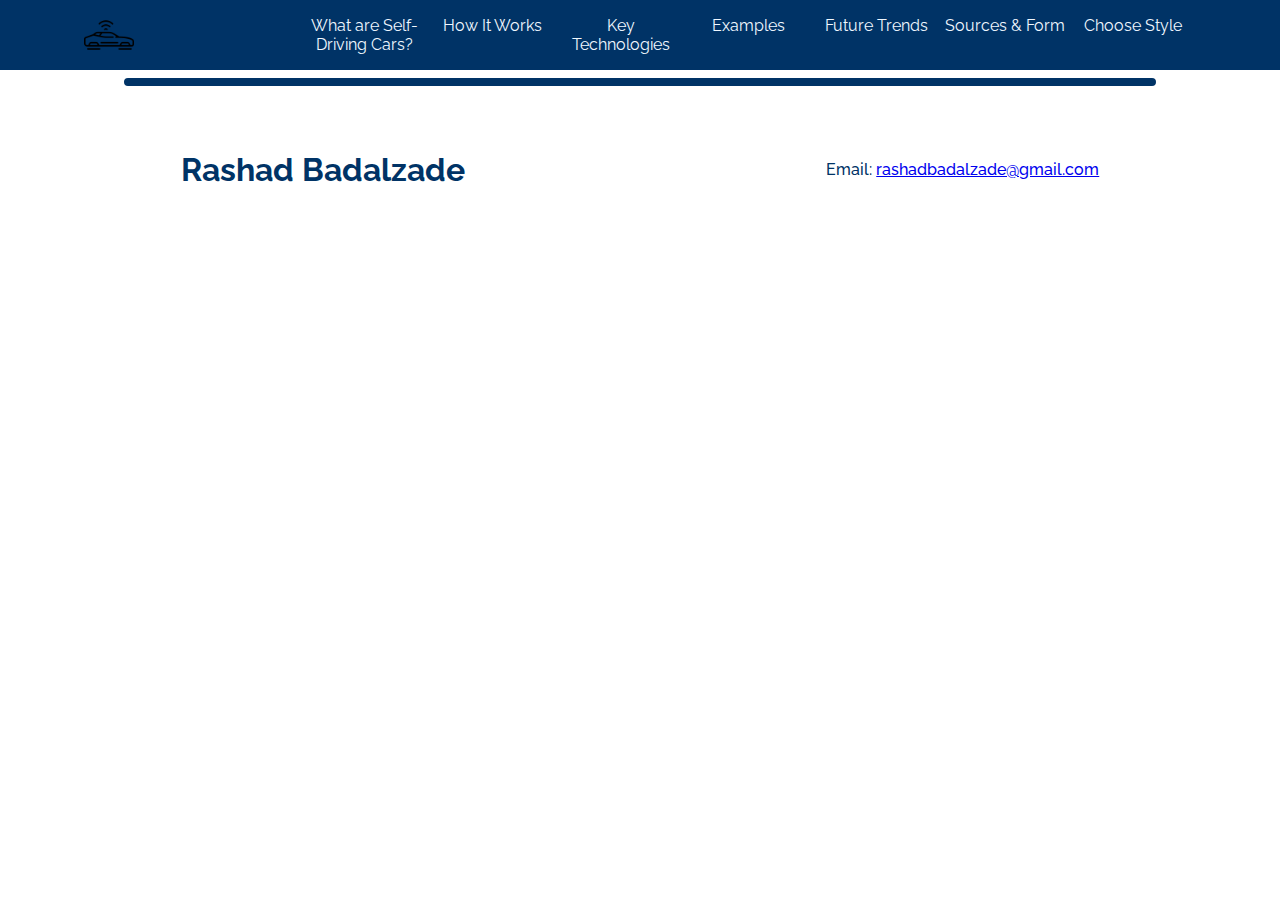
<file: index.html>
<!DOCTYPE html>
<html lang="en">

<head>
    <meta charset="UTF-8">
    <meta http-equiv="X-UA-Compatible" content="IE=edge">
    <meta name="viewport" content="width=device-width, initial-scale=1.0">
    <title>Self-Driving Automobiles</title>
    <link id="themeStylesheet" href="index.css" rel="stylesheet">
    <link href="https://fonts.googleapis.com/css2?family=Raleway:wght@200;300;400;500;600;700;800;900&display=swap" rel="stylesheet">
    <script src="switchStyle.js" defer></script>

</head>

<body>
    <header>
            <img src="logo.png" alt="Logo of Self-Driving Cars">
        <nav>
            <a href="intro.html">
                <p>What are Self-Driving Cars?</p>
            </a>
            <a href="how-it-works.html">
                <p>How It Works</p>
            </a>
            <a href="key-technologies.html">
                <p>Key Technologies</p>
            </a>
            <a href="examples.html">
                <p>Examples</p>
            </a>
            <a href="future-trends.html">
                <p>Future Trends</p>
            </a>
            <a href="form.html">
                <p>Sources & Form</p>
            </a>
            <a href="styles.html">
                <p>Choose Style</p>
            </a>
        </nav>
    </header>
</body>

<hr>
<footer>
    <h1>Rashad Badalzade</h1>
    <div>
        <p>Email: <a href="mailto:rashadbadalzade@gmail.com">rashadbadalzade@gmail.com</a></p>
    </div>
</footer>

</html>
</file>
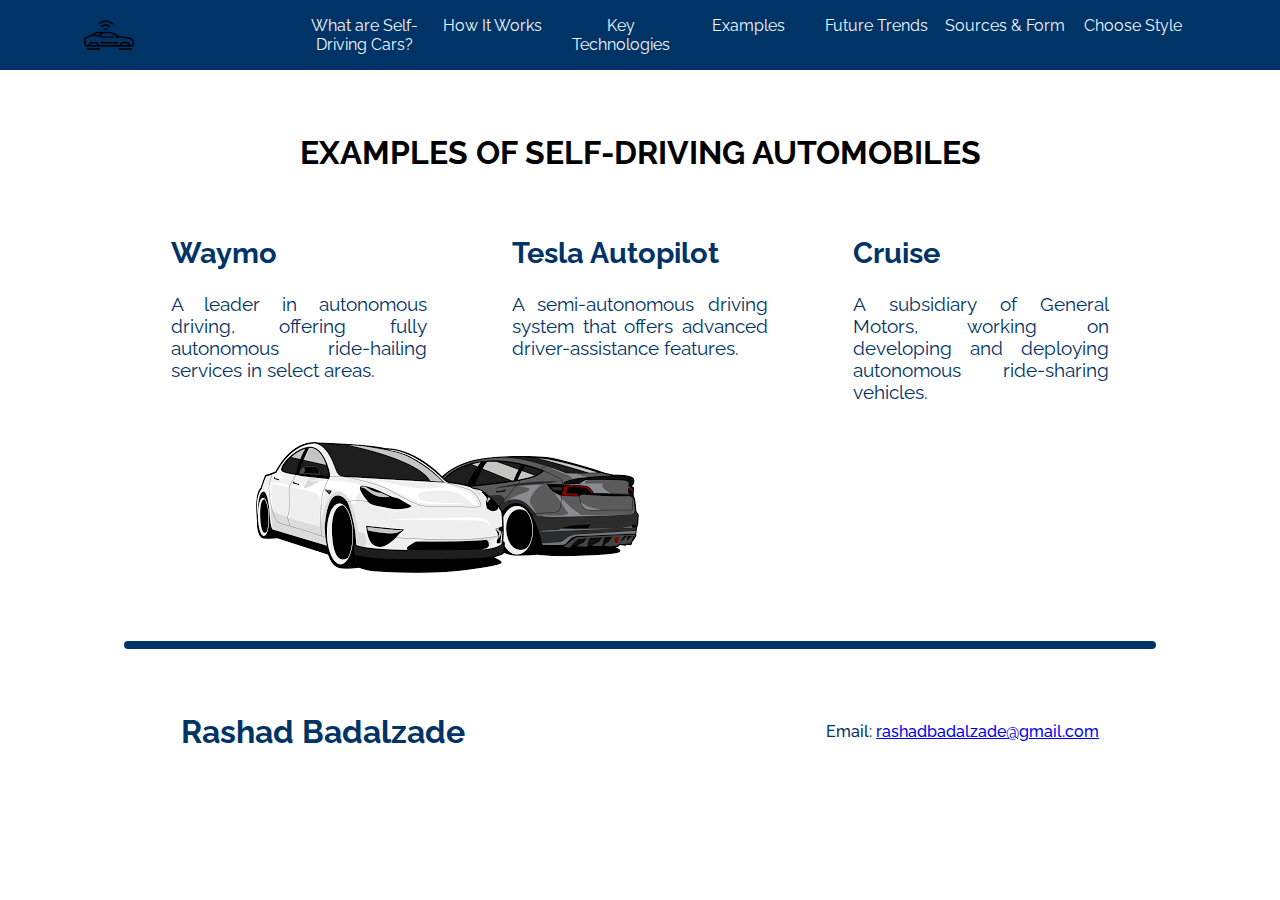
<file: examples.html>
<!DOCTYPE html>
<html lang="en">

<head>
    <meta charset="UTF-8">
    <meta http-equiv="X-UA-Compatible" content="IE=edge">
    <meta name="viewport" content="width=device-width, initial-scale=1.0">
    <title>Examples of Self-Driving Automobiles</title>
    <link id="themeStylesheet" href="index.css" rel="stylesheet">
    <link href="https://fonts.googleapis.com/css2?family=Raleway:wght@200;300;400;500;600;700;800;900&display=swap" rel="stylesheet">
    <script src="switchStyle.js" defer></script>
</head>

<body>
    <header>
            <img src="logo.png" alt="Logo of Self-Driving Cars">
        <nav>
            <a href="intro.html">
                <p>What are Self-Driving Cars?</p>
            </a>
            <a href="how-it-works.html">
                <p>How It Works</p>
            </a>
            <a href="key-technologies.html">
                <p>Key Technologies</p>
            </a>
            <a href="examples.html">
                <p>Examples</p>
            </a>
            <a href="future-trends.html">
                <p>Future Trends</p>
            </a>
            <a href="form.html">
                <p>Sources & Form</p>
            </a>
            <a href="styles.html">
                <p>Choose Style</p>
            </a>
        </nav>
    </header>
    <div class="section">
        <h1>EXAMPLES OF SELF-DRIVING AUTOMOBILES</h1>
        <section id="part-4-inner">
            <div>
                <h2>Waymo</h2>
                <p>A leader in autonomous driving, offering fully autonomous ride-hailing services in select areas.</p>
            </div>
            <div>
                <h2>Tesla Autopilot</h2>
                <p>A semi-autonomous driving system that offers advanced driver-assistance features.</p>
            </div>
            <div>
                <h2>Cruise</h2>
                <p>A subsidiary of General Motors, working on developing and deploying autonomous ride-sharing vehicles.</p>
            </div>
        </section>
        <div style="max-width: 60%; margin: auto;">
            <img style="max-width:100%; margin: auto;" src="tesla1.png" alt="Popular Autonomous Vehicles">
        </div>
    </div>
</body>

<hr>
<footer>
    <h1>Rashad Badalzade</h1>
    <div>
        <p>Email: <a href="mailto:rashadbadalzade@gmail.com">rashadbadalzade@gmail.com</a></p>
    </div>
</footer>

</html>
</file>
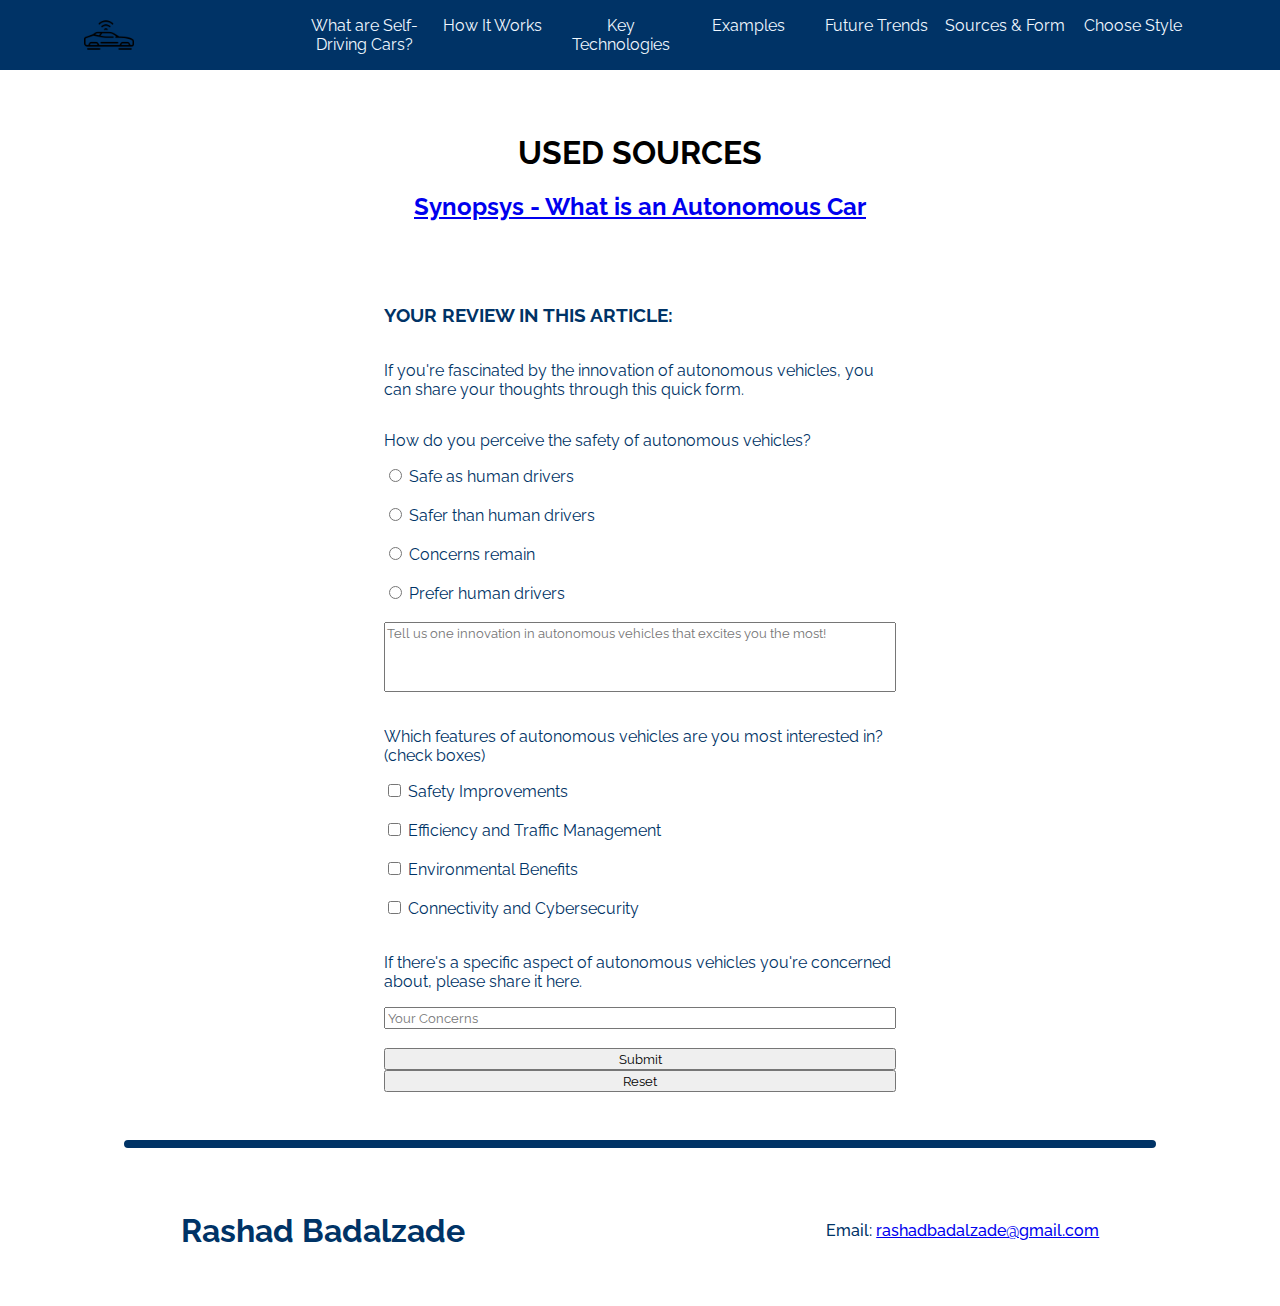
<file: form.html>
<!DOCTYPE html>
<html lang="en">

<head>
    <meta charset="UTF-8">
    <meta http-equiv="X-UA-Compatible" content="IE=edge">
    <meta name="viewport" content="width=device-width, initial-scale=1.0">
    <title>How It Works</title>
    <link id="themeStylesheet" href="index.css" rel="stylesheet">
    <link href="https://fonts.googleapis.com/css2?family=Raleway:wght@200;300;400;500;600;700;800;900&display=swap" rel="stylesheet">
    <script src="switchStyle.js" defer></script>
</head>

<body>
    <header>
            <img src="logo.png" alt="Logo of Self-Driving Cars">
        <nav>
            <a href="intro.html">
                <p>What are Self-Driving Cars?</p>
            </a>
            <a href="how-it-works.html">
                <p>How It Works</p>
            </a>
            <a href="key-technologies.html">
                <p>Key Technologies</p>
            </a>
            <a href="examples.html">
                <p>Examples</p>
            </a>
            <a href="future-trends.html">
                <p>Future Trends</p>
            </a>
            <a href="form.html">
                <p>Sources & Form</p>
            </a>
            <a href="styles.html">
                <p>Choose Style</p>
            </a>
        </nav>
    </header>

    <div class="section">
        <div style="text-align: center">
            <h1> USED SOURCES </h1>
            <a href="https://www.synopsys.com/automotive/what-is-autonomous-car.html" >
                <h2>Synopsys - What is an Autonomous Car</h2>
            </a>
            
        </div>
    </div>

    <form method="post" action="mailto:rashadbadalzade@gmail.com">
        <h3>YOUR REVIEW IN THIS ARTICLE:</h3>
        <p>If you're fascinated by the innovation of autonomous vehicles, you can share your thoughts through this quick form.</p>
        <p>How do you perceive the safety of autonomous vehicles?</p>
        <label><input type="radio" name="safety" value="Safe as human drivers"> Safe as human drivers</label><br>
        <label><input type="radio" name="safety" value="Safer than human drivers"> Safer than human drivers</label><br>
        <label><input type="radio" name="safety" value="Concerns remain"> Concerns remain</label><br>
        <label><input type="radio" name="safety" value="Prefer human drivers"> Prefer human drivers</label><br>
        <textarea placeholder="Tell us one innovation in autonomous vehicles that excites you the most!" name="innovation" rows="4" cols="50"></textarea><br>
        <p>Which features of autonomous vehicles are you most interested in? (check boxes)</p>
        <label><input type="checkbox" name="features" value="Safety Improvements"> Safety Improvements</label><br>
        <label><input type="checkbox" name="features" value="Efficiency and Traffic Management"> Efficiency and Traffic Management</label><br>
        <label><input type="checkbox" name="features" value="Environmental Benefits"> Environmental Benefits</label><br>
        <label><input type="checkbox" name="features" value="Connectivity and Cybersecurity"> Connectivity and Cybersecurity</label><br>
        <p>If there's a specific aspect of autonomous vehicles you're concerned about, please share it here.</p>
        <input type="text" name="concern" placeholder="Your Concerns"><br>
        <input type="submit" value="Submit">
        <input type="reset" value="Reset">
    </form>    
</body>

<hr>
<footer>
    <h1>Rashad Badalzade</h1>
    <div>
        <p>Email: <a href="mailto:rashadbadalzade@gmail.com">rashadbadalzade@gmail.com</a></p>
    </div>
</footer>

</html>
</file>
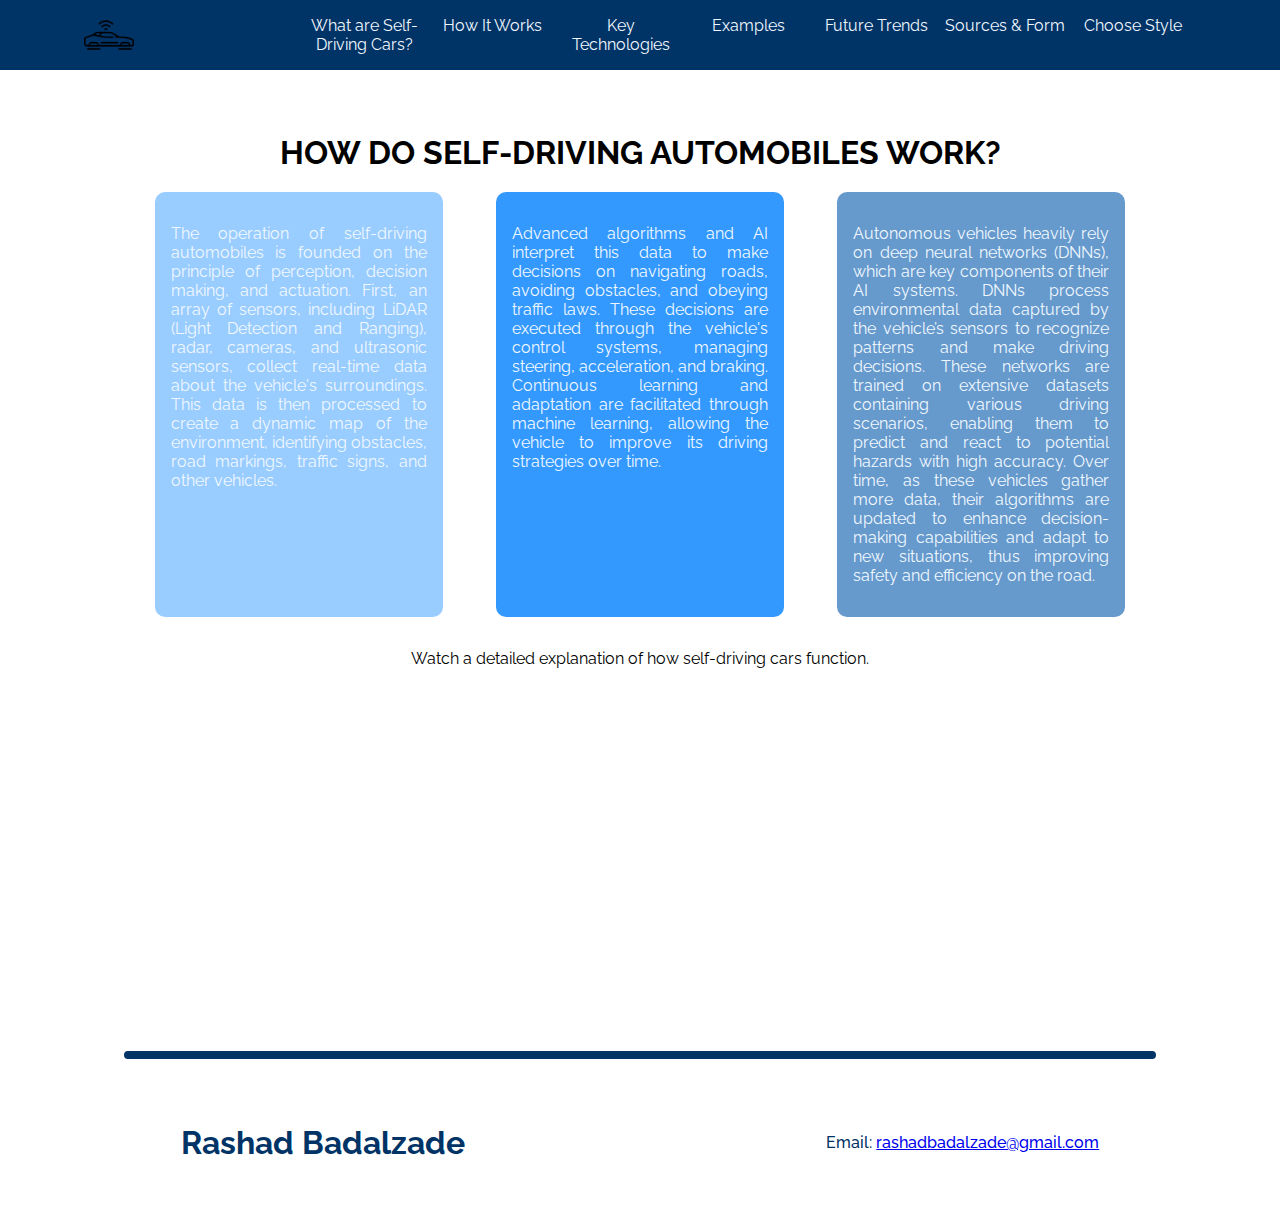
<file: how-it-works.html>
<!DOCTYPE html>
<html lang="en">

<head>
    <meta charset="UTF-8">
    <meta http-equiv="X-UA-Compatible" content="IE=edge">
    <meta name="viewport" content="width=device-width, initial-scale=1.0">
    <title>How It Works</title>
    <link id="themeStylesheet" href="index.css" rel="stylesheet">
    <link href="https://fonts.googleapis.com/css2?family=Raleway:wght@200;300;400;500;600;700;800;900&display=swap" rel="stylesheet">
    <script src="switchStyle.js" defer></script>

</head>

<body>
    <header>
            <img src="logo.png" alt="Logo of Self-Driving Cars">
        <nav>
            <a href="intro.html">
                <p>What are Self-Driving Cars?</p>
            </a>
            <a href="how-it-works.html">
                <p>How It Works</p>
            </a>
            <a href="key-technologies.html">
                <p>Key Technologies</p>
            </a>
            <a href="examples.html">
                <p>Examples</p>
            </a>
            <a href="future-trends.html">
                <p>Future Trends</p>
            </a>
            <a href="form.html">
                <p>Sources & Form</p>
            </a>
            <a href="styles.html">
                <p>Choose Style</p>
            </a>
        </nav>
    </header>
    <div class="section">
        <h1 style="text-align: center;">HOW DO SELF-DRIVING AUTOMOBILES WORK?</h1>
        <div id="part-2-inner">
            <div style="background-color: #99CCFF;">
                <p>The operation of self-driving automobiles is founded on the principle of perception, decision making, and actuation. First, an array of sensors, including LiDAR (Light Detection and Ranging), radar, cameras, and ultrasonic sensors, collect real-time data about the vehicle's surroundings. This data is then processed to create a dynamic map of the environment, identifying obstacles, road markings, traffic signs, and other vehicles.</p>
            </div>
            <div style="background-color: #3399FF;">
                <p>Advanced algorithms and AI interpret this data to make decisions on navigating roads, avoiding obstacles, and obeying traffic laws. These decisions are executed through the vehicle's control systems, managing steering, acceleration, and braking. Continuous learning and adaptation are facilitated through machine learning, allowing the vehicle to improve its driving strategies over time.</p>
            </div>
            <div style="background-color: #6699CC;">
                <p>Autonomous vehicles heavily rely on deep neural networks (DNNs), which are key components of their AI systems. DNNs process environmental data captured by the vehicle’s sensors to recognize patterns and make driving decisions. These networks are trained on extensive datasets containing various driving scenarios, enabling them to predict and react to potential hazards with high accuracy. Over time, as these vehicles gather more data, their algorithms are updated to enhance decision-making capabilities and adapt to new situations, thus improving safety and efficiency on the road.</p>
            </div>
        </div>
        <div id="video-div">
            <figure>
                <figcaption>
                    Watch a detailed explanation of how self-driving cars function.
                </figcaption>
                <iframe width="560" height="315" src="https://www.youtube.com/watch?v=gEy91PGGLR0" frameborder="0" allow="accelerometer; autoplay; clipboard-write; encrypted-media; gyroscope; picture-in-picture" allowfullscreen></iframe>
            </figure>
        </div>
    </div>
</body>

<hr>
<footer>
    <h1>Rashad Badalzade</h1>
    <div>
        <p>Email: <a href="mailto:rashadbadalzade@gmail.com">rashadbadalzade@gmail.com</a></p>
    </div>
</footer>

</html>
</file>
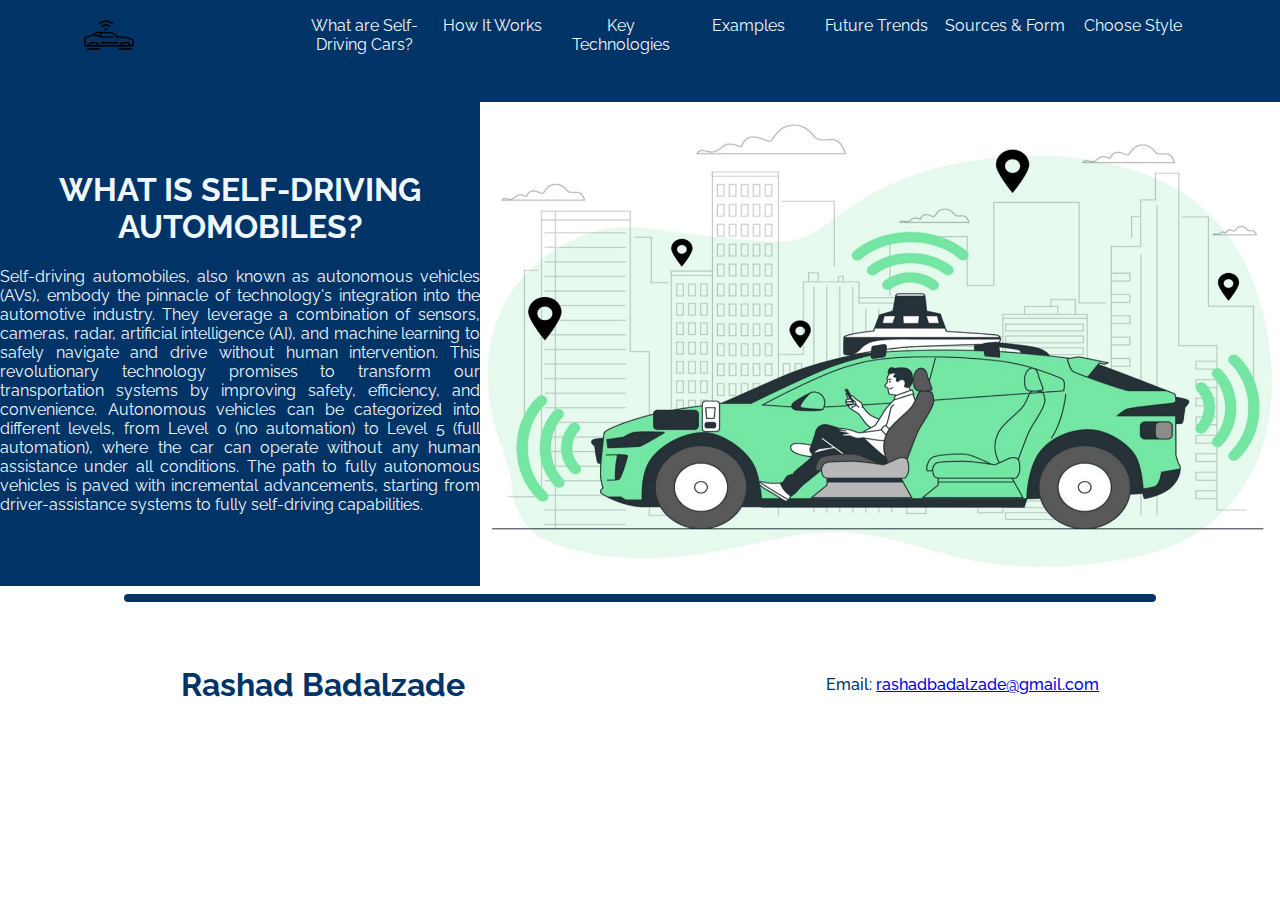
<file: intro.html>
<!DOCTYPE html>
<html lang="en">

<head>
    <meta charset="UTF-8">
    <meta http-equiv="X-UA-Compatible" content="IE=edge">
    <meta name="viewport" content="width=device-width, initial-scale=1.0">
    <title>What are Self-Driving Cars?</title>
    <link id="themeStylesheet" href="index.css" rel="stylesheet">
    <link href="https://fonts.googleapis.com/css2?family=Raleway:wght@200;300;400;500;600;700;800;900&display=swap" rel="stylesheet">
    <script src="switchStyle.js" defer></script>
</head>

<body>
    <header>
            <img src="logo.png" alt="Logo of Self-Driving Cars">
        <nav>
            <a href="intro.html">
                <p>What are Self-Driving Cars?</p>
            </a>
            <a href="how-it-works.html">
                <p>How It Works</p>
            </a>
            <a href="key-technologies.html">
                <p>Key Technologies</p>
            </a>
            <a href="examples.html">
                <p>Examples</p>
            </a>
            <a href="future-trends.html">
                <p>Future Trends</p>
            </a>
            <a href="form.html">
                <p>Sources & Form</p>
            </a>
            <a href="styles.html">
                <p>Choose Style</p>
            </a>
        </nav>
    </header>
    <div id="intro">
        <div>
            <h1>WHAT IS SELF-DRIVING AUTOMOBILES?</h1>
            <article>
                Self-driving automobiles, also known as autonomous vehicles (AVs), embody the pinnacle of technology's integration into the automotive industry. They leverage a combination of sensors, cameras, radar, artificial intelligence (AI), and machine learning to safely navigate and drive without human intervention. This revolutionary technology promises to transform our transportation systems by improving safety, efficiency, and convenience.
                Autonomous vehicles can be categorized into different levels, from Level 0 (no automation) to Level 5 (full automation), where the car can operate without any human assistance under all conditions. The path to fully autonomous vehicles is paved with incremental advancements, starting from driver-assistance systems to fully self-driving capabilities.
            </article>
        </div>
        <img style="max-width: 800px;" src="car1.png" alt="City with Self-Driving Cars">
    </div>
</body>

<hr>
<footer>
    <h1>Rashad Badalzade</h1>
    <div>
        <p>Email: <a href="mailto:rashadbadalzade@gmail.com">rashadbadalzade@gmail.com</a></p>
    </div>
</footer>

</html>
</file>
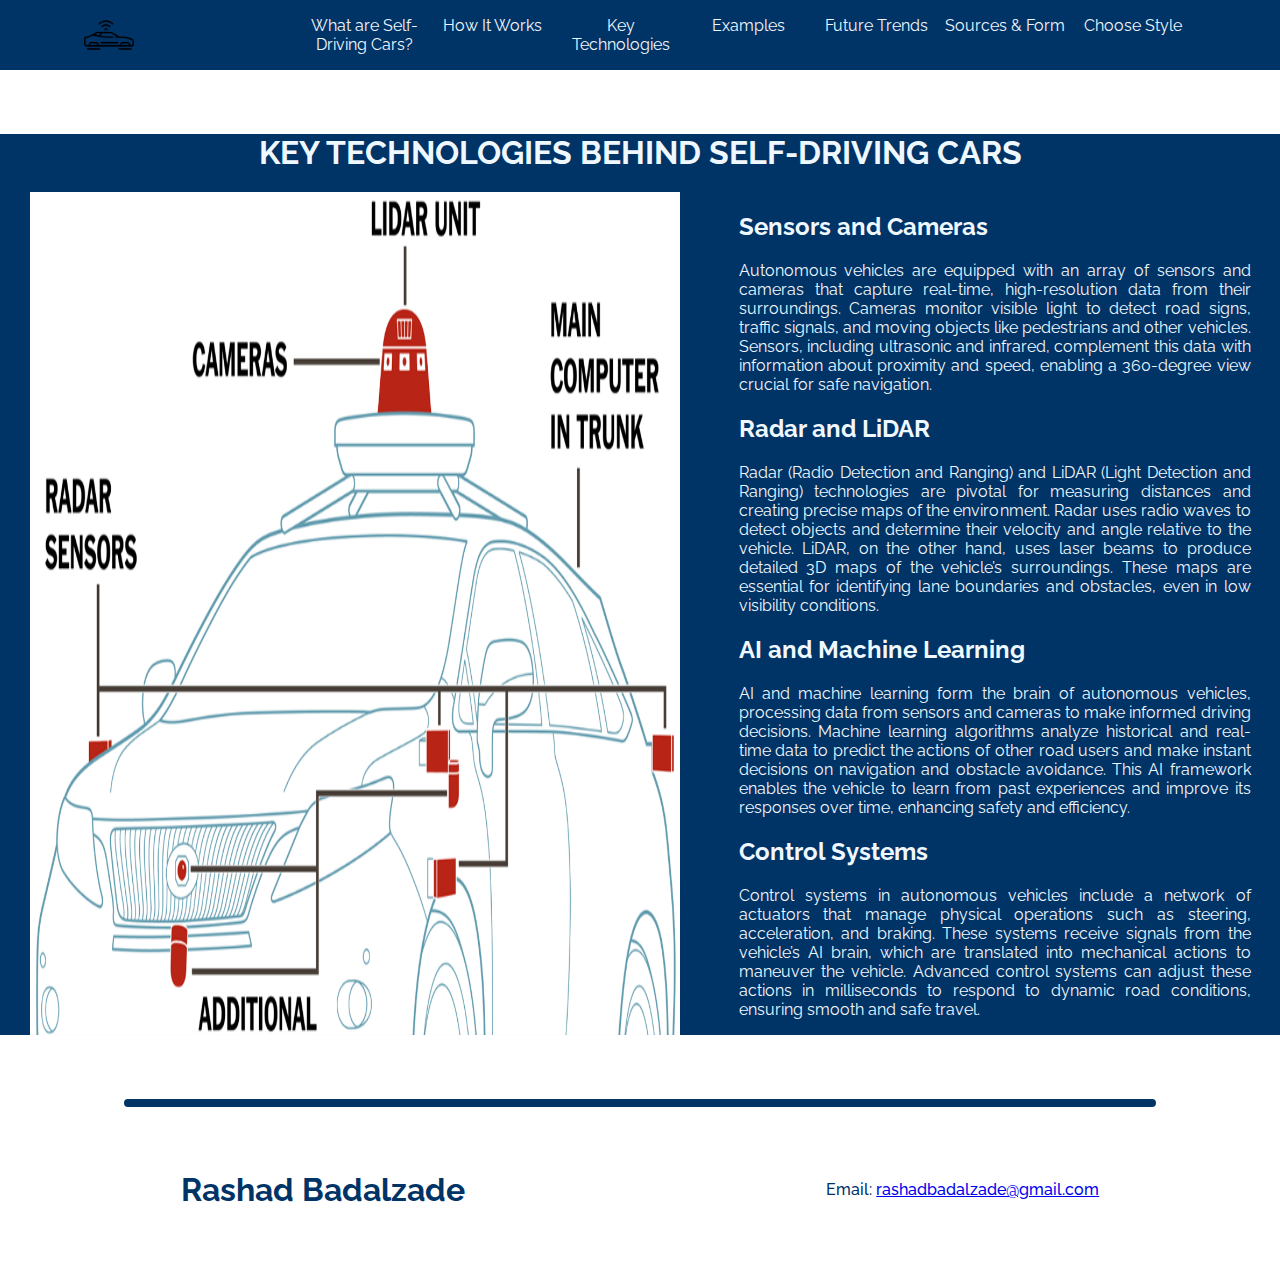
<file: key-technologies.html>
<!DOCTYPE html>
<html lang="en">

<head>
    <meta charset="UTF-8">
    <meta http-equiv="X-UA-Compatible" content="IE=edge">
    <meta name="viewport" content="width=device-width, initial-scale=1.0">
    <title>Key Technologies</title>
    <link id="themeStylesheet" href="index.css" rel="stylesheet">
    <link href="https://fonts.googleapis.com/css2?family=Raleway:wght@200;300;400;500;600;700;800;900&display=swap" rel="stylesheet">
    <script src="switchStyle.js" defer></script>
</head>

<body>
    <header>
            <img src="logo.png" alt="Logo of Self-Driving Cars">
        <nav>
            <a href="intro.html">
                <p>What are Self-Driving Cars?</p>
            </a>
            <a href="how-it-works.html">
                <p>How It Works</p>
            </a>
            <a href="key-technologies.html">
                <p>Key Technologies</p>
            </a>
            <a href="examples.html">
                <p>Examples</p>
            </a>
            <a href="future-trends.html">
                <p>Future Trends</p>
            </a>
            <a href="form.html">
                <p>Sources & Form</p>
            </a>
            <a href="styles.html">
                <p>Choose Style</p>
            </a>
        </nav>
    </header>
    <div id="section-colored">
        <h1>KEY TECHNOLOGIES BEHIND SELF-DRIVING CARS</h1>
        <div id="part-3">
            <div>
                <h2>Sensors and Cameras</h2>
                <p>Autonomous vehicles are equipped with an array of sensors and cameras that capture real-time, high-resolution data from their surroundings. Cameras monitor visible light to detect road signs, traffic signals, and moving objects like pedestrians and other vehicles. Sensors, including ultrasonic and infrared, complement this data with information about proximity and speed, enabling a 360-degree view crucial for safe navigation.</p>
                <h2>Radar and LiDAR</h2>
                <p>Radar (Radio Detection and Ranging) and LiDAR (Light Detection and Ranging) technologies are pivotal for measuring distances and creating precise maps of the environment. Radar uses radio waves to detect objects and determine their velocity and angle relative to the vehicle. LiDAR, on the other hand, uses laser beams to produce detailed 3D maps of the vehicle’s surroundings. These maps are essential for identifying lane boundaries and obstacles, even in low visibility conditions.</p>
                <h2>AI and Machine Learning</h2>
                <p>AI and machine learning form the brain of autonomous vehicles, processing data from sensors and cameras to make informed driving decisions. Machine learning algorithms analyze historical and real-time data to predict the actions of other road users and make instant decisions on navigation and obstacle avoidance. This AI framework enables the vehicle to learn from past experiences and improve its responses over time, enhancing safety and efficiency.</p>
                <h2>Control Systems</h2>
                <p>Control systems in autonomous vehicles include a network of actuators that manage physical operations such as steering, acceleration, and braking. These systems receive signals from the vehicle’s AI brain, which are translated into mechanical actions to maneuver the vehicle. Advanced control systems can adjust these actions in milliseconds to respond to dynamic road conditions, ensuring smooth and safe travel.</p>
            </div>
            <img style="max-width: 650px;" src="structure.png" alt="Self-Driving Car Technologies">
        </div>
    </div>
</body>

<hr>
<footer>
    <h1>Rashad Badalzade</h1>
    <div>
        <p>Email: <a href="mailto:rashadbadalzade@gmail.com">rashadbadalzade@gmail.com</a></p>
    </div>
</footer>

</html>
</file>
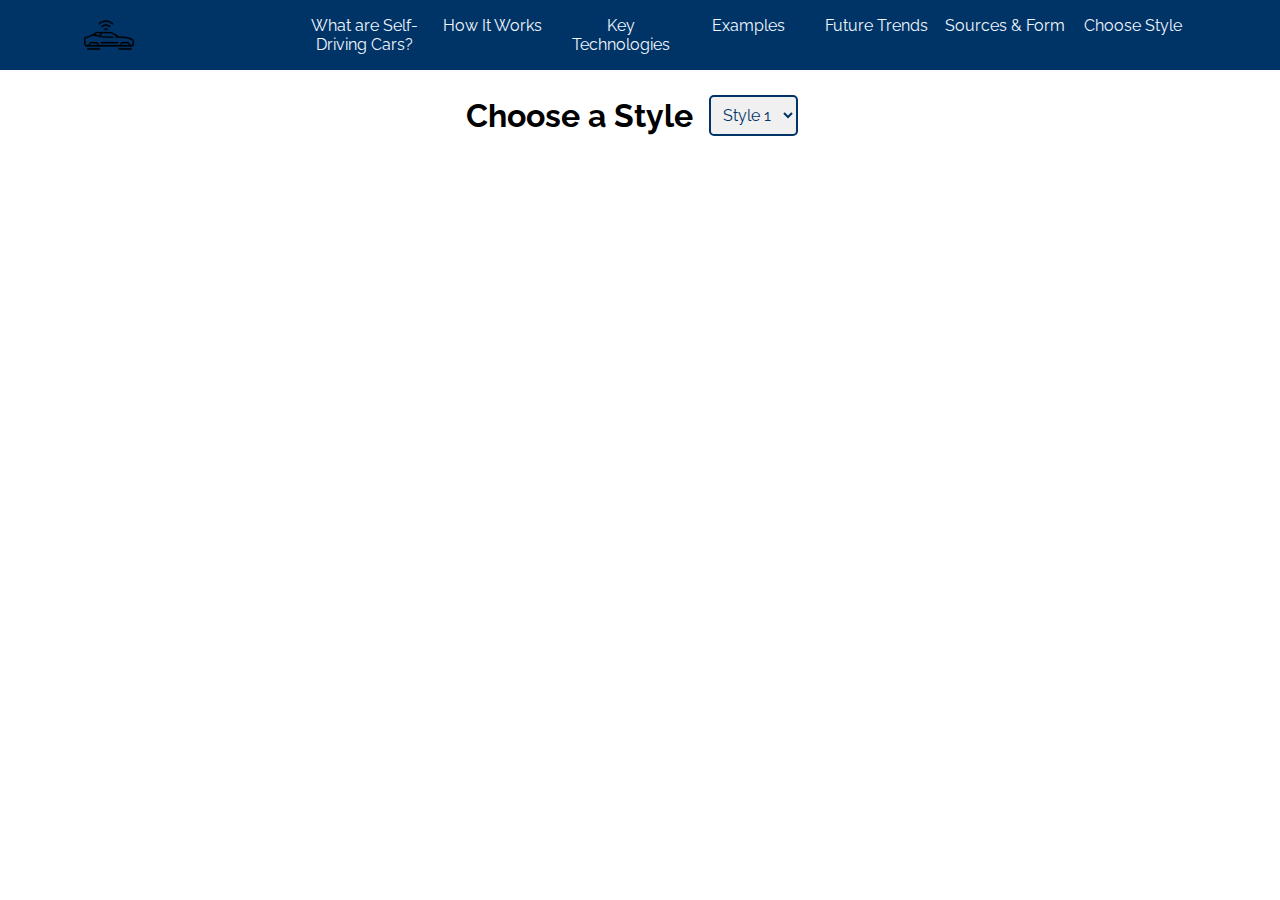
<file: styles.html>
<!DOCTYPE html>
<html lang="en">

<head>
    <meta charset="UTF-8">
    <meta http-equiv="X-UA-Compatible" content="IE=edge">
    <meta name="viewport" content="width=device-width, initial-scale=1.0">
    <title>Choose Style</title>
    <link id="themeStylesheet" href="index.css" rel="stylesheet">
    <link href="https://fonts.googleapis.com/css2?family=Raleway:wght@200;300;400;500;600;700;800;900&display=swap"
        rel="stylesheet">
    <script src="switchStyle.js" defer></script>
</head>

<body>
    <header>
        <img src="logo.png" alt="Logo of Self-Driving Cars">
        <nav>
            <a href="intro.html">
                <p>What are Self-Driving Cars?</p>
            </a>
            <a href="how-it-works.html">
                <p>How It Works</p>
            </a>
            <a href="key-technologies.html">
                <p>Key Technologies</p>
            </a>
            <a href="examples.html">
                <p>Examples</p>
            </a>
            <a href="future-trends.html">
                <p>Future Trends</p>
            </a>
            <a href="form.html">
                <p>Sources & Form</p>
            </a>
            <a href="styles.html">
                <p>Choose Style</p>
            </a>
        </nav>
    </header>
</body>

<div class="center-inline">
    <h1>Choose a Style</h1>
    <select id="styleSelector">
        <option value="index.css">Style 1</option>
        <option value="style1.css">Style 2</option>
    </select>
</div>
</body>

</html>
</file>
<file: index.css>
html,
body {
    width: 100%;
    height: 100%;
}

body {
    margin: 0;
    font-family: 'Raleway', sans-serif;
}

header {
    background-color: #003366;
    width: 100%;
    min-height: 50px;
    align-items: center;
    display: flex;
    flex-direction: row;
    justify-content: space-around;
}

nav {
    background-color: #003366;
    width: 70%;
    margin: 0;
    color: aliceblue;
    display: flex;
    flex-direction: row;
    justify-content: space-around;
    height: 10%;
}

header img {
    max-height: 50px;
}

header a {
    display: inline-block;
    min-height: 50px;
    width: 100%;
    text-align: center;
}

header a:hover {
    background-color: aliceblue;
    color: #3b035d;
}

#intro {
    width: 100%;
    background-color: #003366;
    margin: 0;
    display: flex;
    flex-direction: row;
    justify-content: space-around;
    color: aliceblue;
}

#intro img {
    margin-top: 2em;
}

#intro div {
    text-align: justify;
    margin-top: 5em;
    width: 40%;
}

h1 {
    text-align: center;
}

#section-colored {
    background-color: #003366;
    color: aliceblue;
}

#world-back {
    color: rgb(15, 0, 80);
    background-image: url(back-img.jpg);
    background-repeat: no-repeat;
}

#world-back,
#section-colored,
.section {
    margin: 4em 0;
    width: 100%;
}

#part-4-inner {
    font-size: 1.2rem;
}

#part-4-inner h2 {
    text-align: left;
}

table,
th,
td {
    border: 1px solid aliceblue;
    border-collapse: collapse;
    text-align: center;
}

#part-4-inner,
#part-2-inner {
    display: flex;
    flex-direction: row;
    justify-content: space-around;
    max-width: 80%;
    margin: auto;
    text-align: justify;
}

#part-4-inner2 {
    font-size: 1.2rem;
    display: flex;
    flex-direction: row;
    justify-content: space-around;
    max-width: 50%;
    margin: auto;
}

#part-4-inner2 div {
    max-width: 50%;
    border-radius: 10px;
    color: #003366;
    padding: 1em;
    text-align: justify;
}

#part-4-inner div {
    max-width: 25%;
    border-radius: 10px;
    color: #003366;
    padding: 1em;
    text-align: justify;
}

#part-2-inner div {
    max-width: 25%;
    border-radius: 10px;
    color: aliceblue;
    padding: 1em;
}

figcaption {
    text-align: center;
    margin-top: 2em;
}

footer {
    display: flex;
    align-items: center;
    justify-content: space-around;
    flex-direction: row;
    min-height: 150px;
    color: #003366;
}

footer p {
    font-weight: 500;
    text-align: center;
}

hr {
    border: 4px #003366 solid;
    border-radius: 20px;
    max-width: 80%;
}

video {
    margin: auto;
    width: 100%;
    height: 500px;
}

#part-3 {
    display: flex;
    flex-direction: row-reverse;
    text-align: justify;
    justify-content: space-around;
}

#part-3 div {
    width: 40%;
}

#part-5-inner1 {
    display: flex;
    flex-direction: row;
    justify-content: space-around;
}

#part-5-inner1 div {
    width: 40%;
}

#video-div {
    width: 50%;
    margin: auto;
}

table {
    width: 40%;
    margin-top: 2em;
}

#part5-inner2 {
    max-width: 80%;
    margin: 2em auto;
    text-align: justify;
    color: rgb(178, 12, 12);
}

header a {
    text-decoration: none;
    color: inherit;
}

#stat-img {
    max-width: 70%;
    margin: auto;
}

#stat-img img {
    margin: auto;
    width: 100%;
}

form {
    margin: 3em auto;
    max-width: 40%;
    min-width: 280px;
    min-height: 600px;
    color: #003366;
    display: flex;
    flex-direction: column;
    justify-content: space-between;
}

form div {
    display: flex;
    flex-direction: column;
}

#text-input1 {
    border: 2px solid #003366;
    border-top: 0px;
    border-right: 0px;
    border-left: 0px;
    min-height: 40px;
}

#text-input3,
#text-input2 {
    border: 2px solid #003366;
}

textarea {
    font-family: 'Raleway', sans-serif;
    resize: none;
}

#text-input2 {
    min-height: 40px;
}

#text-input3 {
    min-height: 200px;
}

input {
    font-family: 'Raleway', sans-serif;
}

#form-inner-div2 {
    font-size: 1.2rem;
    max-width: 60%;
    display: flex;
    flex-direction: row;
    align-items: center;
}

td {
    height: 34.5px;
}

tr {
    height: 30px;
}

#form-inner-div3 {
    display: flex;
    flex-direction: row;
    width: 100%;
    justify-content: space-between;
}

#form-inner-div {
    width: 100%;
    font-size: 1.2rem;
    display: flex;
    flex-direction: row;
    align-items: center;
    justify-content: space-between;
}

.formbuts {
    border-radius: 10px;
    min-height: 40px;
    color: aliceblue;
    background-color: #3b035d;
    border-style: none;
}

#js-div {
    width: 300px;
    margin: auto;
    min-height: 100px;
    color: #97ffee;
    display: flex;
    flex-direction: row;
    align-items: center;
}

#js-div button {
    height: 30px;
    width: 30px;
    margin-left: 2em;
    border: none;
}

#changecolor {
    background-color: #003366;
}

#changecolor1 {
    background-color: #003366;
}

@media (max-width: 600px) {
    footer {
        flex-direction: column;
    }
}

@media (max-width: 1000px) {
    header {
        flex-direction: column;
    }

    nav {
        flex-direction: column;
        width: 100%;
    }

    #intro {
        flex-direction: column;
    }

    #intro div {
        width: 90%;
        margin: auto;
    }

    #part-2-inner {
        flex-direction: column;
    }

    #part-2-inner div {
        max-width: 90%;
        margin: 1em auto;
    }

    #video-div {
        width: 90%;
    }

    #part-3 {
        flex-direction: column;
    }

    #part-3 div {
        width: 90%;
        margin: auto;
    }

    #part-4-inner2,
    #part-4-inner {
        max-width: 90%;
        margin: auto;
        flex-direction: column;
    }

    #part-4-inner div {
        max-width: 90%;
        margin: auto;
    }

    #part-4-inner2 div {
        margin: auto;
        max-width: 90%;
    }

    #part-5-inner1 {
        flex-direction: column;
        width: 90%;
        margin: auto;
    }

    #part-5-inner1 div {
        margin: auto;
        width: 90%;
    }

    table {
        width: 90%;
        margin: 2em auto;
    }

    #part5-inner2 {
        max-width: 90%;
    }

    #part5-inner2 p {
        max-width: 90%;
        margin: auto;
    }

    #stat-img {
        max-width: 90%;
    }
}

.center-inline {
    display: flex;
    justify-content: center;
    align-items: center;
    height: 10vh;
}

.center-inline select {
    margin: 0 1em;
    font-size: 1rem;
    padding: 0.5em;
    border: 2px solid #003366;
    border-radius: 5px;
    background-color: #f0f0f0;
    color: #003366;
    font-family: 'Raleway', sans-serif;
    transition: background-color 0.3s, border-color 0.3s;
}

.center-inline select:hover {
    background-color: #e0e0e0;
    border-color: #003366;
}
</file>
